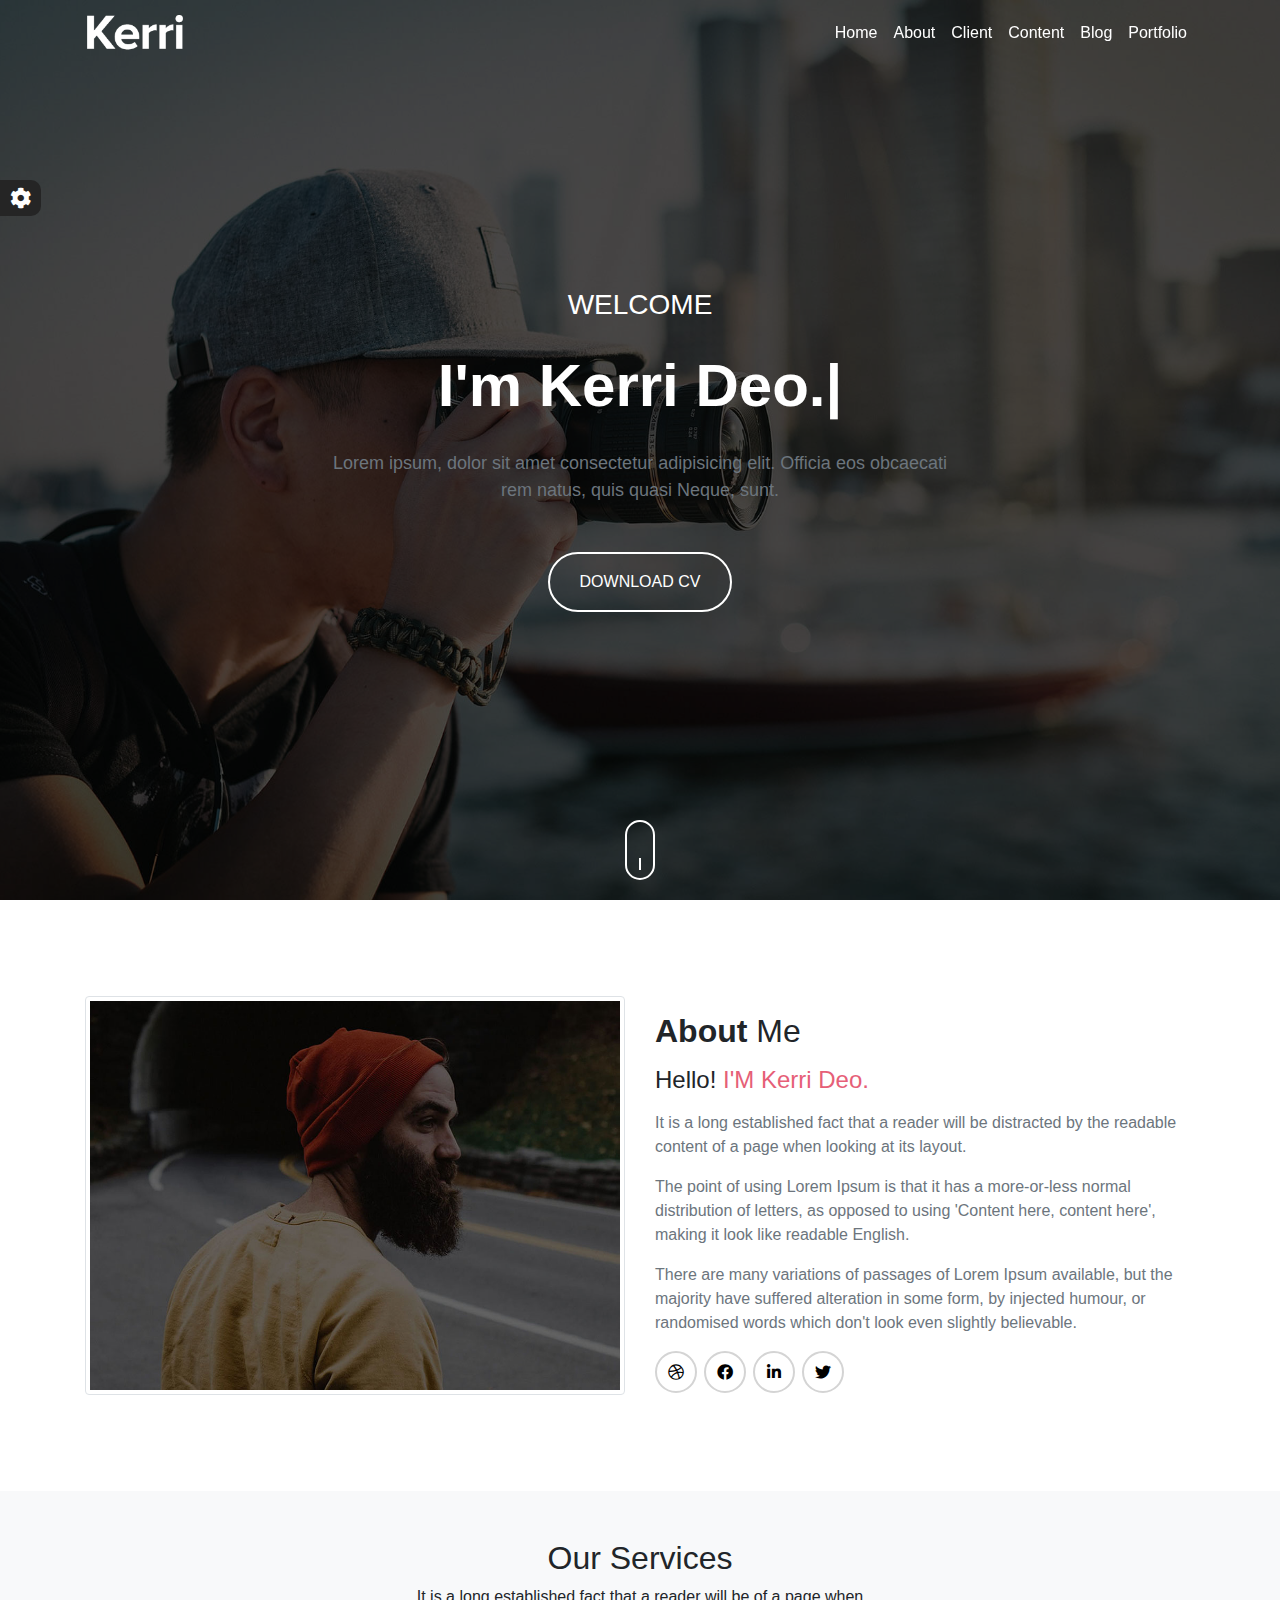
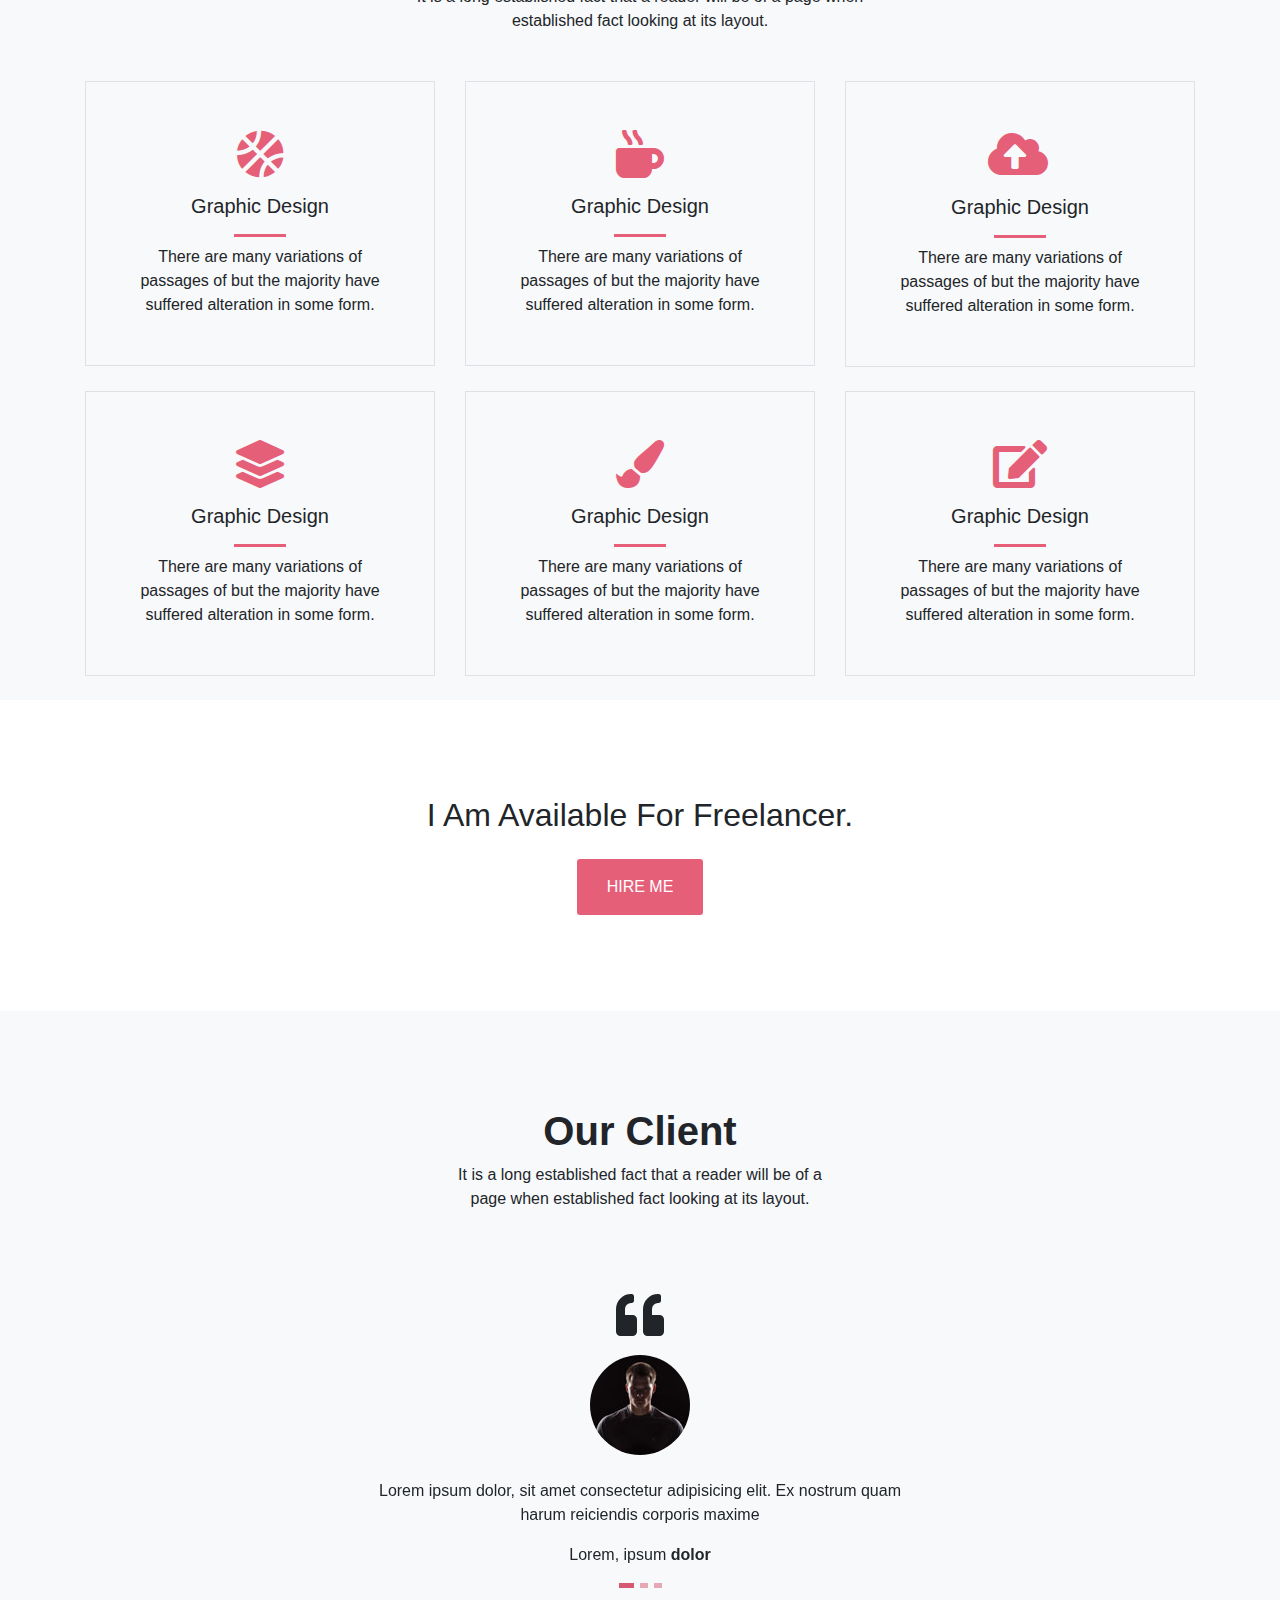
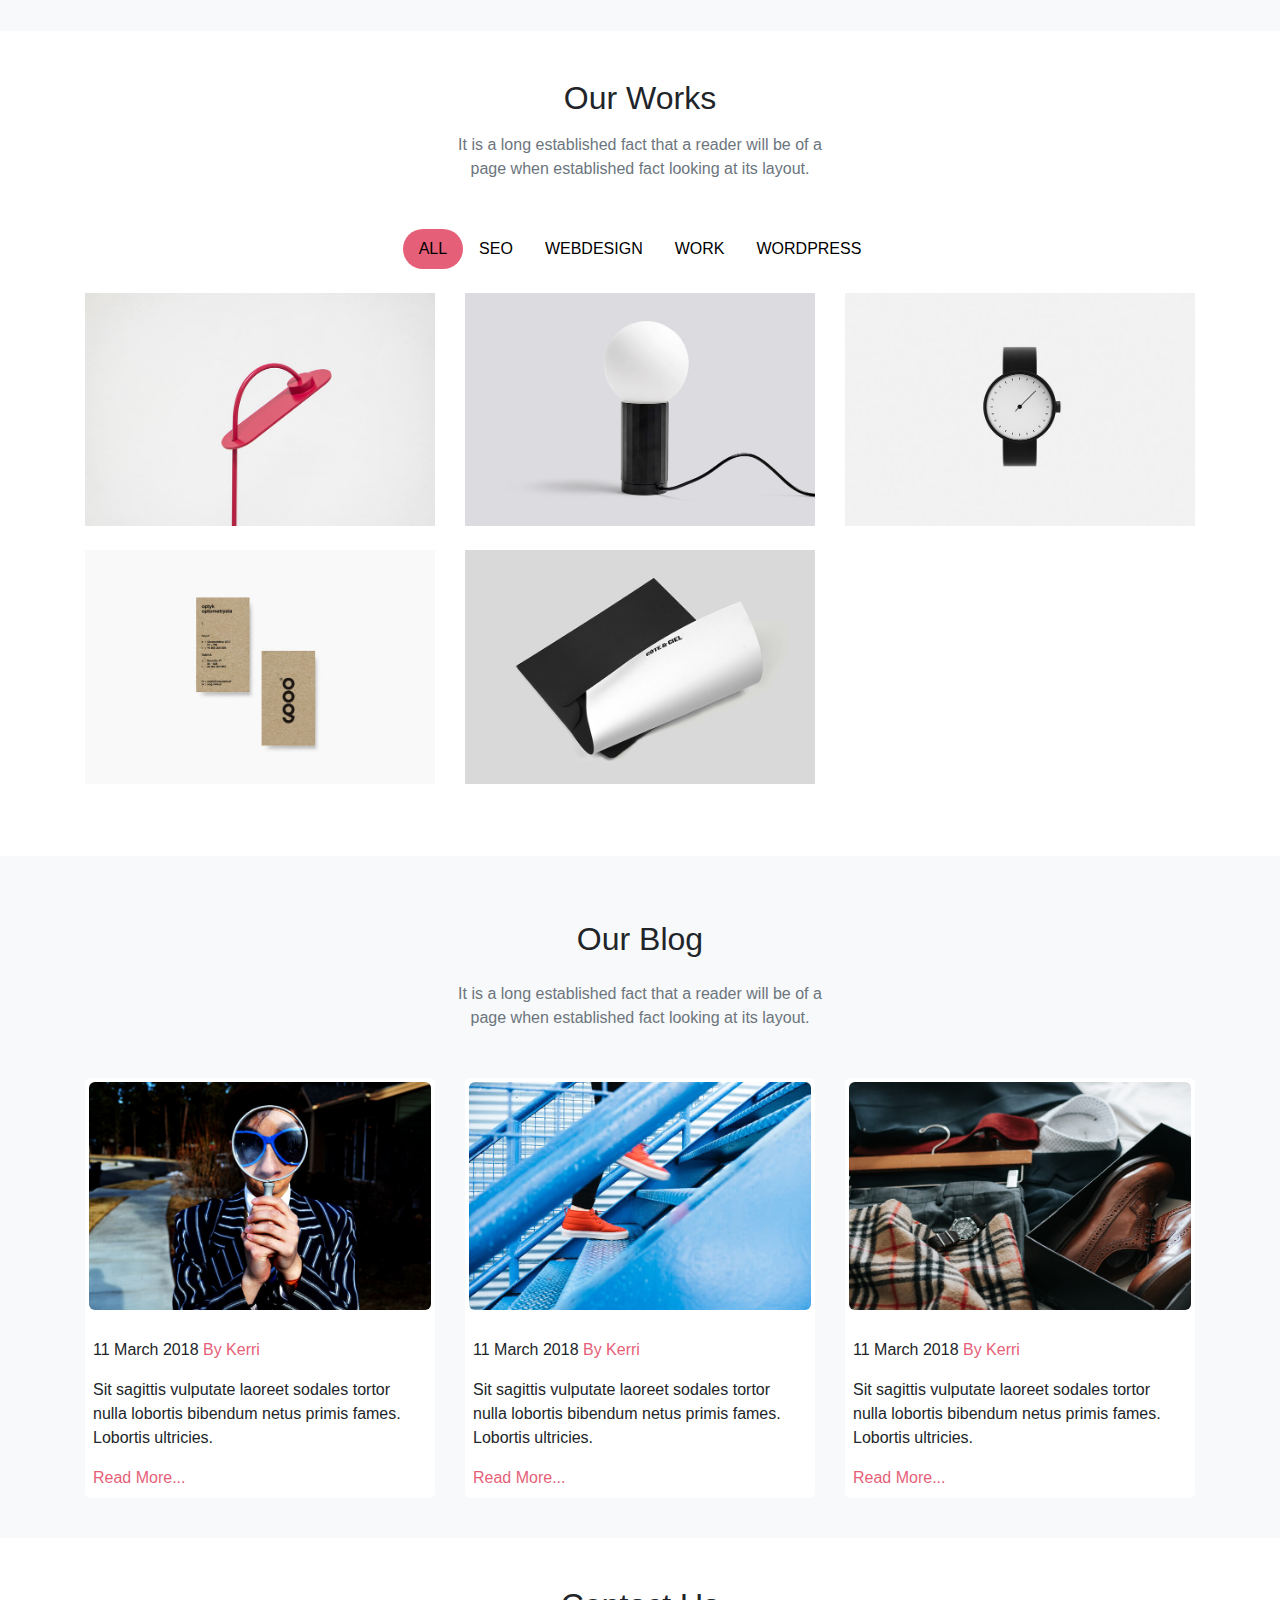
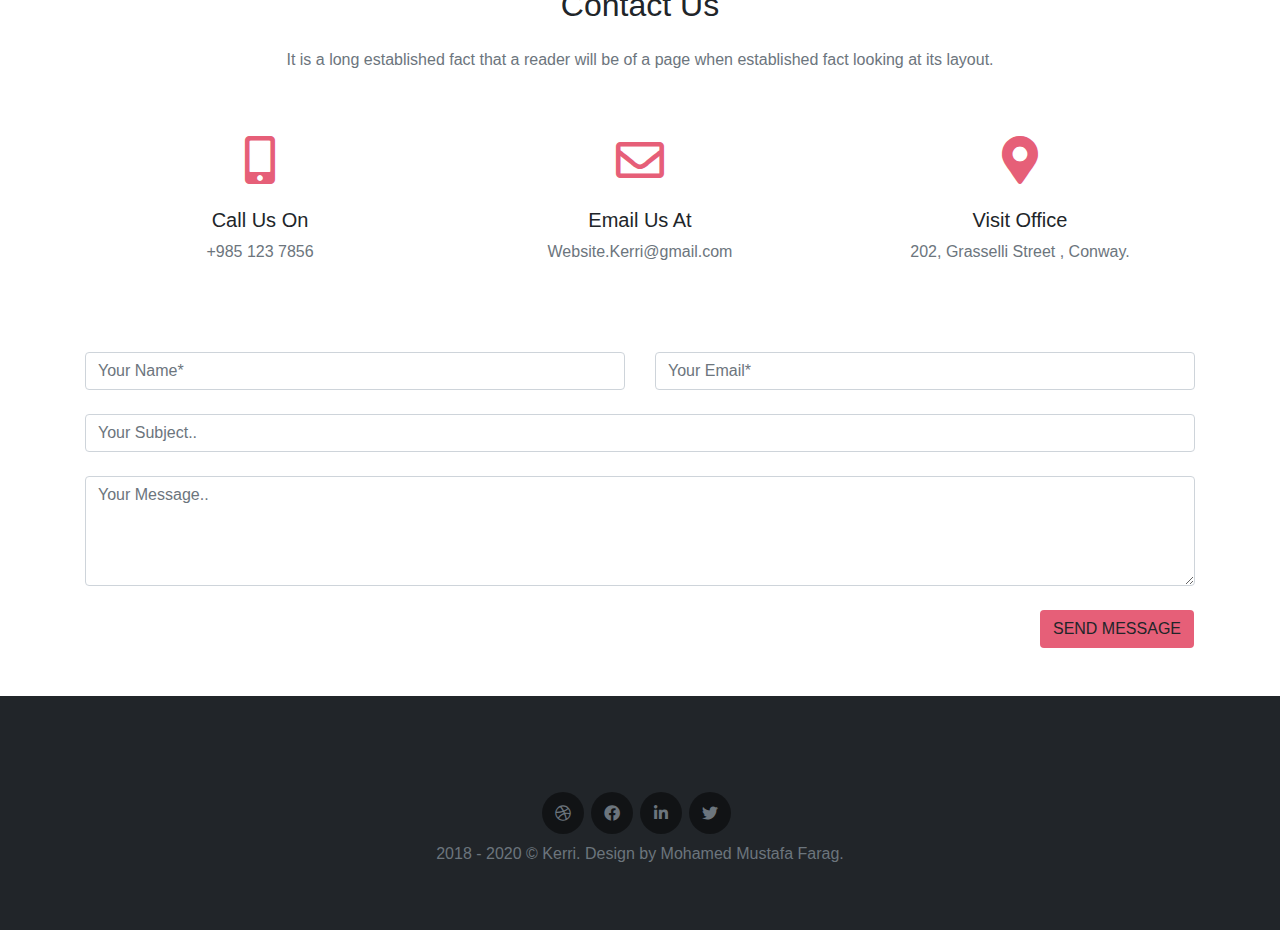
<file: Workshop-1/index.html>
<html>

<head>
    <link rel="stylesheet" href="./fontawesome-free-5.13.1-web/css/all.min.css">
    <link rel="stylesheet" href="./Bootstrap/css/bootstrap.min.css">
    <link rel="stylesheet" href="./workshop.css">
    <script src="./Bootstrap/js/jquery-3.5.1.min.js"></script>
    <script src="./Bootstrap/js/popper.min.js"></script>
    <script src="./Bootstrap/js/bootstrap.min.js"></script>
    <style>
        /* .test{
            width: 100%;
            height: 100%;
            border: solid tomato 2px;
            background-image: url(./images/about.jpg);
            background-position: center;
            background-size: cover;

        } */
    </style>
</head>

<body>

    <nav class="navbar navbar-expand-lg navbar-light bg-transparent fixed-top ">
        <div class="container fi xed-top">
            <!-- <a class="navbar-brand" href="#">Kerri</a> -->
            <div class="logo">
                <a href=""><img src="./images/logo.png" alt=""></a>
            </div>
            <button class="navbar-toggler" type="button" data-toggle="collapse" data-target="#navbarSupportedContent"
                aria-controls="navbarSupportedContent" aria-expanded="false" aria-label="Toggle navigation">
                <span class="navbar-toggler-icon"></span>
            </button>

            <div class="collapse navbar-collapse" id="navbarSupportedContent">
                <ul class="navbar-nav ml-auto">

                    <li class="nav-item">
                        <a class="nav-link my-link" href="#">Home</a>
                    </li>
                    <li class="nav-item">
                        <a class="nav-link my-link" href="#">About</a>
                    </li>
                    <li class="nav-item">
                        <a class="nav-link my-link" href="#">Client</a>
                    </li>
                    <li class="nav-item">
                        <a class="nav-link my-link" href="#">Content</a>
                    </li>
                    <li class="nav-item">
                        <a class="nav-link my-link" href="#">Blog</a>
                    </li>
                    <li class="nav-item">
                        <a class="nav-link my-link" href="#">Portfolio</a>
                    </li>

                </ul>

            </div>
        </div>
    </nav>

    <header id="home">
        <div class="overlay d-flex justify-content-center align-items-center position-relative">
            <div class="text">
                <h3>welcome</h3>
                <h1>i'm kerri deo.|</h1>
                <p class="text-muted">Lorem ipsum, dolor sit amet consectetur adipisicing elit. Officia eos obcaecati
                    rem natus, quis quasi
                    Neque, sunt.</p>

                <br>
                <br>
                <button class="my-button">DOWNLOAD CV</button>
            </div>


            <div class="settings-icon">
                <a href=""><i class="fas fa-cog fa-spin fa-lg"></i></a>
            </div>

            <div class="scroll-overlay">
                <a href="">
                    <div class="scroll">

                    </div>
                </a>
            </div>



        </div>

    </header>


    <section id="about-me" class="py-5 my-5">
        <div class="container">
            <div class="row">
                <div class="col-md-6">
                    <div class="about-me-image">
                        <img class="img-fluid m x-auto d-b lock img-thumbnail" src="./images/about.jpg" alt="">
                    </div>

                </div>
                <div class="col-md-6">
                    <h2 class="my-3"><span class="span-about">About</span> Me</h2>
                    <h3 class="my-3">Hello! <span class="span-im">I'M Kerri Deo.</span></h3>
                    <p class="text-muted">It is a long established fact that a reader will be distracted by the readable
                        content of a page
                        when looking at its layout.
                    </p>
                    <p class="text-muted">
                        The point of using Lorem Ipsum is that it has a more-or-less normal distribution of letters, as
                        opposed to using 'Content here, content here', making it look like readable English.
                    </p>

                    <p class="text-muted">

                        There are many variations of passages of Lorem Ipsum available, but the majority have suffered
                        alteration in some form, by injected humour, or randomised words which don't look even slightly
                        believable.</p>

                    <div class="about-me-icons d-flex ">
                        <a href="">
                            <div class="icon">
                                <i class="fab fa-dribbble fa-fw"></i>
                            </div>
                        </a>
                        <a href="">
                            <div class="icon">
                                <i class="fab fa-facebook fa-fw"></i>
                            </div>
                        </a>
                        <a href="">
                            <div class="icon">
                                <i class="fab fa-linkedin-in fa-fw"></i>
                            </div>
                        </a>
                        <a href="">
                            <div class="icon">
                                <i class="fab fa-twitter fa-fw"></i>
                            </div>
                        </a>
                    </div>
                </div>
            </div>
    </section>

    <section id="our-services" class="text-center">
        <div class="our-services py-5">
            <h2>our services</h2>
            <p class="m-auto">It is a long established fact that a reader will be of a page when established fact
                looking at
                its layout.
            </p>
        </div>
        <div class="container">
            <div class="row">
                <div class="col-md-4">
                    <div class="our-services-item mb-4 py-5 border bg-war ning position-relative">
                        <div class="our-services-icon">
                            <!-- <i class="fab fa-dribbble fa-fw fa-3x"></i> -->
                            <i class="fas fa-basketball-ball fa-fw fa-3x"></i>

                        </div>
                        <h5 class="my-3">Graphic Design</h5>
                        <div class="my-line"></div>
                        <p class="m-auto">There are many variations of passages of but the majority have suffered
                            alteration in some
                            form.</p>
                    </div>
                </div>
                <div class="col-md-4">
                    <div class="our-services-item mb-4 py-5 border bg-war ning position-relative">
                        <div class="our-services-icon">
                            <i class="fas fa-mug-hot fa-fw fa-3x"></i> </div>
                        <h5 class="my-3">Graphic Design</h5>
                        <div class="my-line"></div>
                        <p class="m-auto">There are many variations of passages of but the majority have suffered
                            alteration in some
                            form.</p>
                    </div>
                </div>
                <div class="col-md-4">
                    <div class="our-services-item mb-4 py-5 border bg-war ning position-relative">
                        <div class="our-services-icon">
                            <i class="fas fa-cloud-upload-alt fa-3x"></i> <i class="far fa-cloud-upload"></i>
                        </div>
                        <h5 class="my-3">Graphic Design</h5>
                        <div class="my-line"></div>
                        <p class="m-auto">There are many variations of passages of but the majority have suffered
                            alteration in some
                            form.</p>
                    </div>
                </div>
                <div class="col-md-4">
                    <div class="our-services-item mb-4 py-5 border bg-war ning position-relative">
                        <div class="our-services-icon">
                            <i class="fas fa-layer-group fa-3x"></i> </div>
                        <h5 class="my-3">Graphic Design</h5>
                        <div class="my-line"></div>
                        <p class="m-auto">There are many variations of passages of but the majority have suffered
                            alteration in some
                            form.</p>
                    </div>
                </div>
                <div class="col-md-4">
                    <div class="our-services-item mb-4 py-5 border bg-war ning position-relative">
                        <div class="our-services-icon">
                            <i class="fas fa-paint-brush fa-3x"></i> </div>
                        <h5 class="my-3">Graphic Design</h5>
                        <div class="my-line"></div>
                        <p class="m-auto">There are many variations of passages of but the majority have suffered
                            alteration in some
                            form.</p>
                    </div>
                </div>
                <div class="col-md-4">
                    <div class="our-services-item mb-4 py-5 border bg-war ning position-relative">
                        <div class="our-services-icon">
                            <i class="fas fa-edit fa-3x"></i> </div>
                        <h5 class="my-3">Graphic Design</h5>
                        <div class="my-line"></div>
                        <p class="m-auto">There are many variations of passages of but the majority have suffered
                            alteration in some
                            form.</p>
                    </div>
                </div>
            </div>
        </div>

    </section>

    <section id="available" class="bg-wa rning text-center">
        <div class="available py-5">
            <h2 class="pt-5 d-block">I Am Available For Freelancer.</h2>
            <a href="" class="my-button mb-5 mt-3  d-inline-block">HIRE ME</a>
        </div>
    </section>

    <section id="our-client" class="pb-5">
        <div class="available py-5 text-center">
            <h2 class="pt-5 d-block">Our Client</h2>
            <p class=" d-inline-block">It is a long established fact that a reader will be of a page when established
                fact looking at its
                layout.</p>
        </div>
        <div class="container">
            <div class="col-md-8 m-auto">
                <div id="carouselExampleIndicators" class="carousel slide" data-ride="carousel">
                    <ol class="carousel-indicators my-indicators">
                        <li data-target="#carouselExampleIndicators" data-slide-to="0" class="active indicator-1"></li>
                        <li data-target="#carouselExampleIndicators" data-slide-to="1" class="indicator-2"></li>
                        <li data-target="#carouselExampleIndicators" data-slide-to="2" class="indicator-3"></li>
                    </ol>
                    <div class="carousel-inner">
                        <div class="carousel-item active text-center">
                            <div class="our-client-icon py-3">
                                <i class="fas fa-quote-left fa-3x"></i>
                            </div>
                            <div class="our-client-image pb-4 ">
                                <img class=" img-fluid" src="./images/testi-1.jpg" alt="">
                            </div>
                            <p class="d-inline-block w-75">Lorem ipsum dolor, sit amet consectetur adipisicing elit. Ex
                                nostrum quam harum
                                reiciendis corporis
                                maxime</p>
                            <br>
                            <p class="d-inline-block">Lorem, ipsum <span class="span-client">dolor</span></p>
                        </div>
                        <div class="carousel-item text-center">
                            <div class="our-client-icon py-3">
                                <i class="fas fa-quote-left fa-3x"></i>
                            </div>
                            <div class="our-client-image pb-4 ">
                                <img class=" img-fluid" src="./images/testi-2.jpg" alt="">
                            </div>
                            <p class="d-inline-block w-75">Lorem ipsum dolor, sit amet consectetur adipisicing elit. Ex
                                nostrum quam harum
                                reiciendis corporis
                                maxime</p>
                            <br>
                            <p class="d-inline-block">Lorem, ipsum <span class="span-client"> dolor</span></p>
                        </div>
                        <div class="carousel-item text-center">
                            <div class="our-client-icon py-3">
                                <i class="fas fa-quote-left fa-3x"></i>
                            </div>
                            <div class="our-client-image pb-4 ">
                                <img class=" img-fluid" src="./images/testi-3.jpg" alt="">
                            </div>
                            <p class="d-inline-block w-75">Lorem ipsum dolor, sit amet consectetur adipisicing elit. Ex
                                nostrum quam harum
                                reiciendis corporis
                                maxime</p>
                            <br>
                            <p class="d-inline-block">Lorem, ipsum <span class="span-client"> dolor</span></p>
                        </div>
                    </div>
                </div>
            </div>
        </div>
    </section>

    <section id="our-works" class="text-center my-5">
        <h2 class="my-3">Our Works</h2>
        <p class="w-30 d-inline-block text-muted mb-5">It is a long established fact that a reader will be of a page
            when established fact looking at its layout.</p>
        <div class="navigation">
            <div class="container">
                <div class="col-md-6 m-auto d-flex justify-content-center align-items-center">
                    <ul class="nav nav-pills mb-4" id="pills-tab" role="tablist">
                        <li class="nav-item">
                            <a class="nav-link active" id="pills-all-tab" data-toggle="pill" href="#pills-all"
                                role="tab" aria-controls="pills-all" aria-selected="true">ALL</a>
                        </li>
                        <li class="nav-item">
                            <a class="nav-link" id="pills-seo-tab" data-toggle="pill" href="#pills-seo" role="tab"
                                aria-controls="pills-seo" aria-selected="false">SEO</a>
                        </li>
                        <li class="nav-item">
                            <a class="nav-link" id="pills-webdesign-tab" data-toggle="pill" href="#pills-webdesign"
                                role="tab" aria-controls="pills-webdesign" aria-selected="false">WEBDESIGN</a>
                        </li>

                        <li class="nav-item">
                            <a class="nav-link" id="pills-work-tab" data-toggle="pill" href="#pills-work" role="tab"
                                aria-controls="pills-work" aria-selected="false">WORK</a>
                        </li>

                        <li class="nav-item">
                            <a class="nav-link" id="pills-wordpress-tab" data-toggle="pill" href="#pills-wordpress"
                                role="tab" aria-controls="pills-wordpress" aria-selected="false">WORDPRESS</a>
                        </li>
                    </ul>
                </div>
            </div>
            <div class="tab-content" id="pills-tabContent">
                <div class="tab-pane fade show active" id="pills-all" role="tabpanel" aria-labelledby="pills-all-tab">
                    <div class="container">
                        <div class="row">
                            <div class="col-md-4 mb-4">
                                <img class="img-fluid" src="./images/1.jpg" alt="">
                            </div>
                            <div class="col-md-4 mb-4">
                                <img class="img-fluid" src="./images/2.jpg" alt="">
                            </div>
                            <div class="col-md-4 mb-4">
                                <img class="img-fluid" src="./images/4.jpg" alt="">
                            </div>
                            <div class="col-md-4 mb-4">
                                <img class="img-fluid" src="./images/5.jpg" alt="">
                            </div>
                            <div class="col-md-4 mb-4">
                                <img class="img-fluid" src="./images/6.jpg" alt="">
                            </div>
                        </div>
                    </div>
                </div>
                <div class="tab-pane fade" id="pills-seo" role="tabpanel" aria-labelledby="pills-seo-tab">
                    <div class="container">
                        <div class="row">
                            <div class="col-md-4 mb-4">
                                <img class="img-fluid" src="./images/1.jpg" alt="">
                            </div>
                            <div class="col-md-4 mb-4">
                                <img class="img-fluid" src="./images/5.jpg" alt="">
                            </div>
                            <div class="col-md-4 mb-4">
                                <img class="img-fluid" src="./images/3.jpg" alt="">
                            </div>

                        </div>
                    </div>
                </div>
                <div class="tab-pane fade" id="pills-webdesign" role="tabpanel" aria-labelledby="pills-webdesign-tab">
                    <div class="container">
                        <div class="row">
                            <div class="col-md-4 mb-4">
                                <img class="img-fluid" src="./images/1.jpg" alt="">
                            </div>
                            <div class="col-md-4 mb-4">
                                <img class="img-fluid" src="./images/2.jpg" alt="">
                            </div>
                            <div class="col-md-4 mb-4">
                                <img class="img-fluid" src="./images/3.jpg" alt="">
                            </div>
                            <div class="col-md-4 mb-4">
                                <img class="img-fluid" src="./images/4.jpg" alt="">
                            </div>
                            <div class="col-md-4 mb-4">
                                <img class="img-fluid" src="./images/5.jpg" alt="">
                            </div>
                        </div>
                    </div>
                </div>
                <div class="tab-pane fade" id="pills-work" role="tabpanel" aria-labelledby="pills-work-tab">
                    <div class="container">
                        <div class="row">
                            <div class="col-md-4 mb-4">
                                <img class="img-fluid" src="./images/5.jpg" alt="">
                            </div>
                            <div class="col-md-4 mb-4">
                                <img class="img-fluid" src="./images/6.jpg" alt="">
                            </div>
                        </div>
                    </div>
                </div>
                <div class="tab-pane fade" id="pills-wordpress" role="tabpanel" aria-labelledby="pills-wordpress-tab">
                    <div class="container">
                        <div class="row">
                            <div class="col-md-4 mb-4">
                                <img class="img-fluid" src="./images/2.jpg" alt="">
                            </div>
                            <div class="col-md-4 mb-4">
                                <img class="img-fluid" src="./images/3.jpg" alt="">
                            </div>
                            <div class="col-md-4 mb-4">
                                <img class="img-fluid" src="./images/4.jpg" alt="">
                            </div>

                        </div>
                    </div>
                </div>
            </div>
        </div>
    </section>

    <section id="our-blog" class="text-center py-3">
        <h2 class="pt-5 pb-3">Our Blog</h2>
        <p class="w-30 d-inline-block text-muted mb-5">It is a long established fact that a reader will be of a page
            when established fact looking at its layout.</p>
        <div class="container text-left">
            <div class="row">
                <div class="col-md-4 mb-4">
                    <div class="blog-item bg-white">
                        <img class="img-fluid p-1" src="./images/blog-1.jpg" alt="">
                        <div class="blog-content p-2">
                            <p class="pt-3">11 March 2018 <a class="kerri" href="">By Kerri</a></p>
                            <p>Sit sagittis vulputate laoreet sodales tortor nulla lobortis bibendum netus primis fames.
                                Lobortis ultricies.</p>
                            <a href="">Read More...</a>
                        </div>
                    </div>
                </div>
                <div class="col-md-4 mb-4">
                    <div class="blog-item bg-white">
                        <img class="img-fluid p-1" src="./images/blog-2.jpg" alt="">
                        <div class="blog-content p-2">
                            <p class="pt-3">11 March 2018 <a class="kerri" href="">By Kerri</a></p>
                            <p>Sit sagittis vulputate laoreet sodales tortor nulla lobortis bibendum netus primis fames.
                                Lobortis ultricies.</p>
                            <a href="">Read More...</a>
                        </div>
                    </div>
                </div>
                <div class="col-md-4 mb-4">
                    <div class="blog-item bg-white">
                        <img class="img-fluid p-1" src="./images/blog-3.jpg" alt="">
                        <div class="blog-content p-2">
                            <p class="pt-3">11 March 2018 <a class="kerri" href="">By Kerri</a></p>
                            <p>Sit sagittis vulputate laoreet sodales tortor nulla lobortis bibendum netus primis fames.
                                Lobortis ultricies.</p>
                            <a href="">Read More...</a>
                        </div>
                    </div>
                </div>
            </div>
        </div>


    </section>

    <section id="contact-us" class="text-center my-5">
        <h2><span>Contact</span> Us</h2>
        <p class="text-muted pt-3">It is a long established fact that a reader will be of a page when established fact
            looking at its layout.</p>
        <div class="container mt-5 pt-3">
            <div class="row">
                <div class="col-md-4">
                    <div class="contact-us-item">
                        <div class="contact-us-icon mb-4">
                            <i class="fas fa-mobile-alt fa-3x"></i>
                        </div>
                        <h5>Call Us On</h5>
                        <p class="text-muted">+985 123 7856</p>
                    </div>
                </div>
                <div class="col-md-4">
                    <div class="contact-us-item">
                        <div class="contact-us-icon mb-4">
                            <i class="far fa-envelope fa-3x"></i>
                        </div>
                        <h5>Email Us At</h5>
                        <p class="text-muted">Website.Kerri@gmail.com</p>
                    </div>
                </div>
                <div class="col-md-4">
                    <div class="contact-us-item">
                        <div class="contact-us-icon mb-4">
                            <i class="fas fa-map-marker-alt fa-3x"></i>
                        </div>
                        <h5>Visit Office</h5>
                        <p class="text-muted">202, Grasselli Street , Conway.</p>
                    </div>
                </div>
            </div>
        </div>

        <div class="container mt-5">
            <div class="row">
                <div class="col-md-6">
                    <input placeholder="Your Name*" class="form-control mt-4" type="text">
                </div>
                <div class="col-md-6">
                    <input placeholder="Your Email*" class="form-control mt-4" type="text">
                </div>
                <div class="col-md-12">
                    <input placeholder="Your Subject.." class="form-control mt-4" type="text">
                </div>
                <div class="col-md-12">
                    <textarea placeholder="Your Message.." cols="30" rows="4" class="form-control mt-4"></textarea>
                </div>
                <button class="btn btn-color mt-4 ml-auto mr-3">SEND MESSAGE</button>

            </div>
        </div>
    </section>

    <footer id="my-footer" class="py-5 text-center">
        <div class="footer-icons d-flex justify-content-center mt-5">
            <a class="" href="">
                <div class="icon">
                    <i class="fab fa-dribbble fa-fw"></i>
                </div>
            </a>
            <a class="" href="">
                <div class="icon">
                    <i class="fab fa-facebook fa-fw"></i>
                </div>
            </a>
            <a class="" href="">
                <div class="icon">
                    <i class="fab fa-linkedin-in fa-fw"></i>
                </div>
            </a>
            <a class="" href="">
                <div class="icon">
                    <i class="fab fa-twitter fa-fw"></i>
                </div>
            </a>
        </div>
        <p class="text-muted d-inline-block pt-2">2018 - 2020 © Kerri. Design by Mohamed Mustafa Farag.</p>
    </footer>
</body>

</html>
</file>
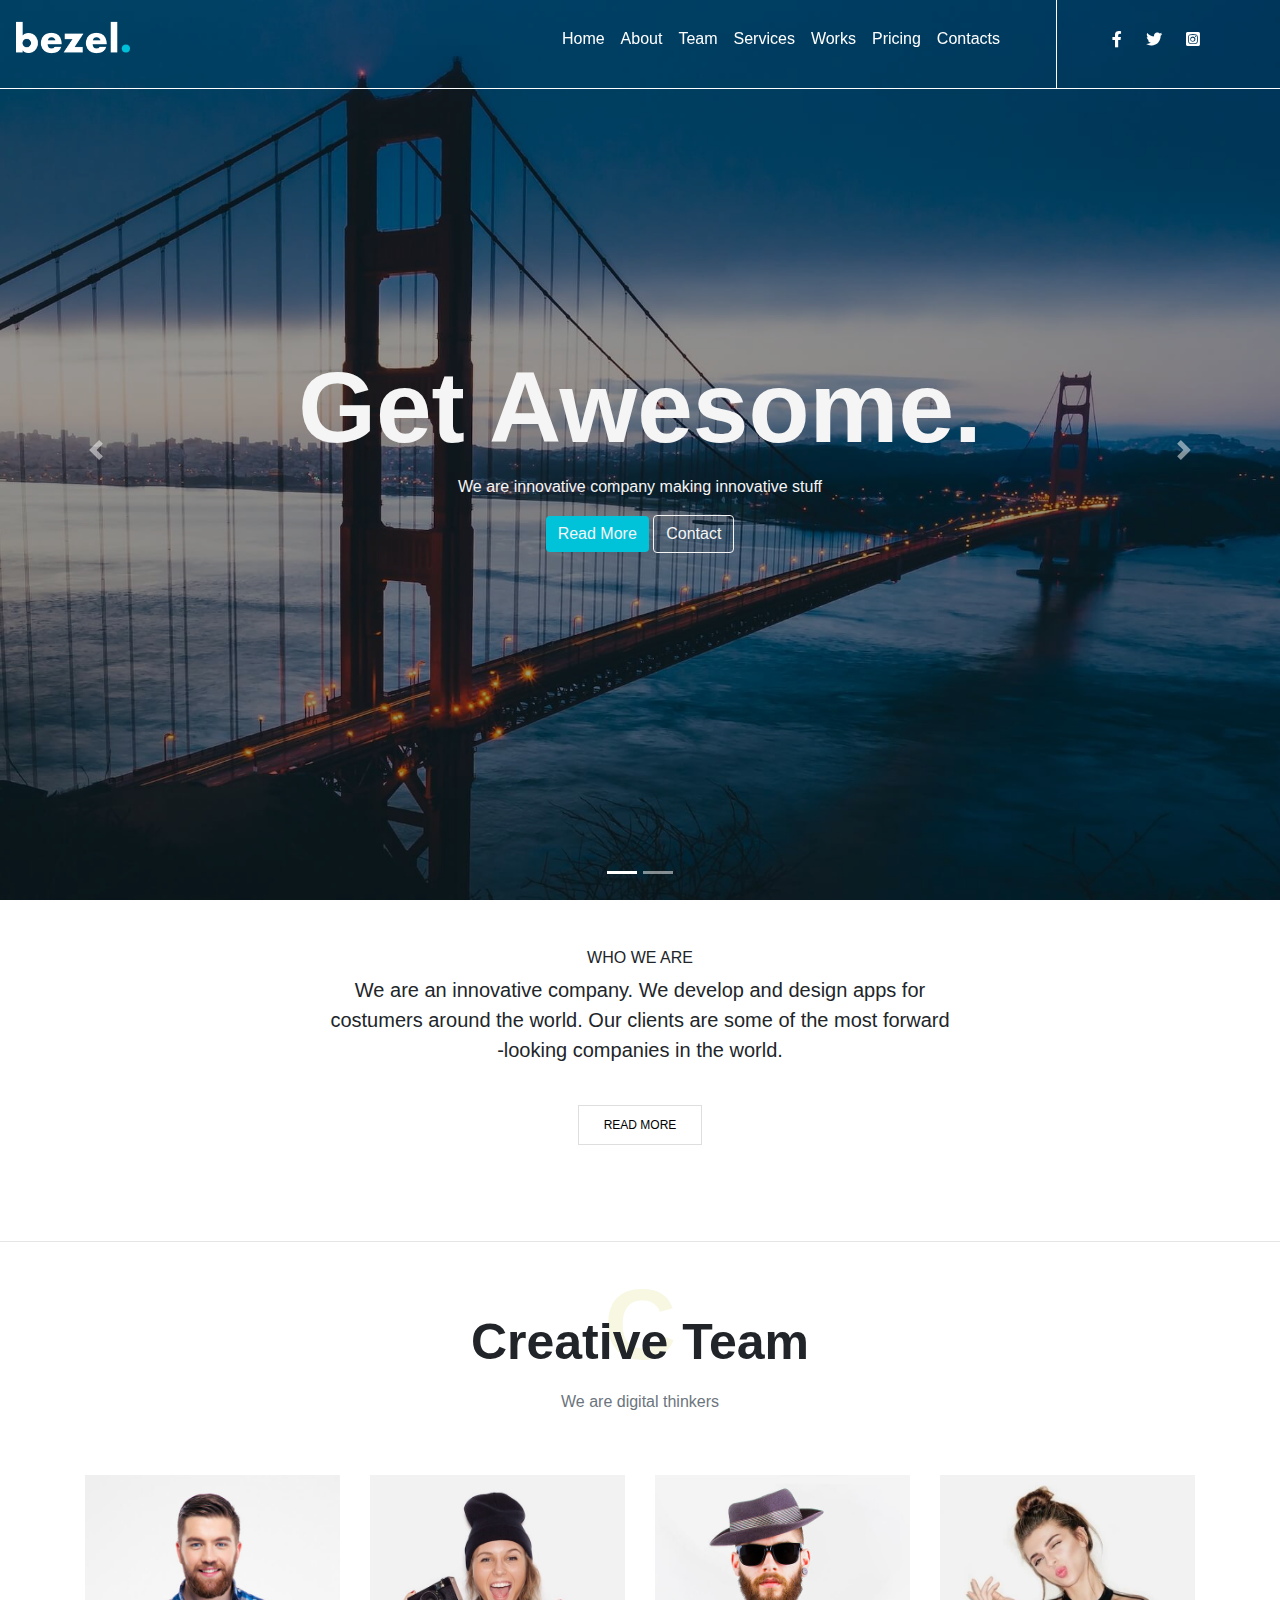
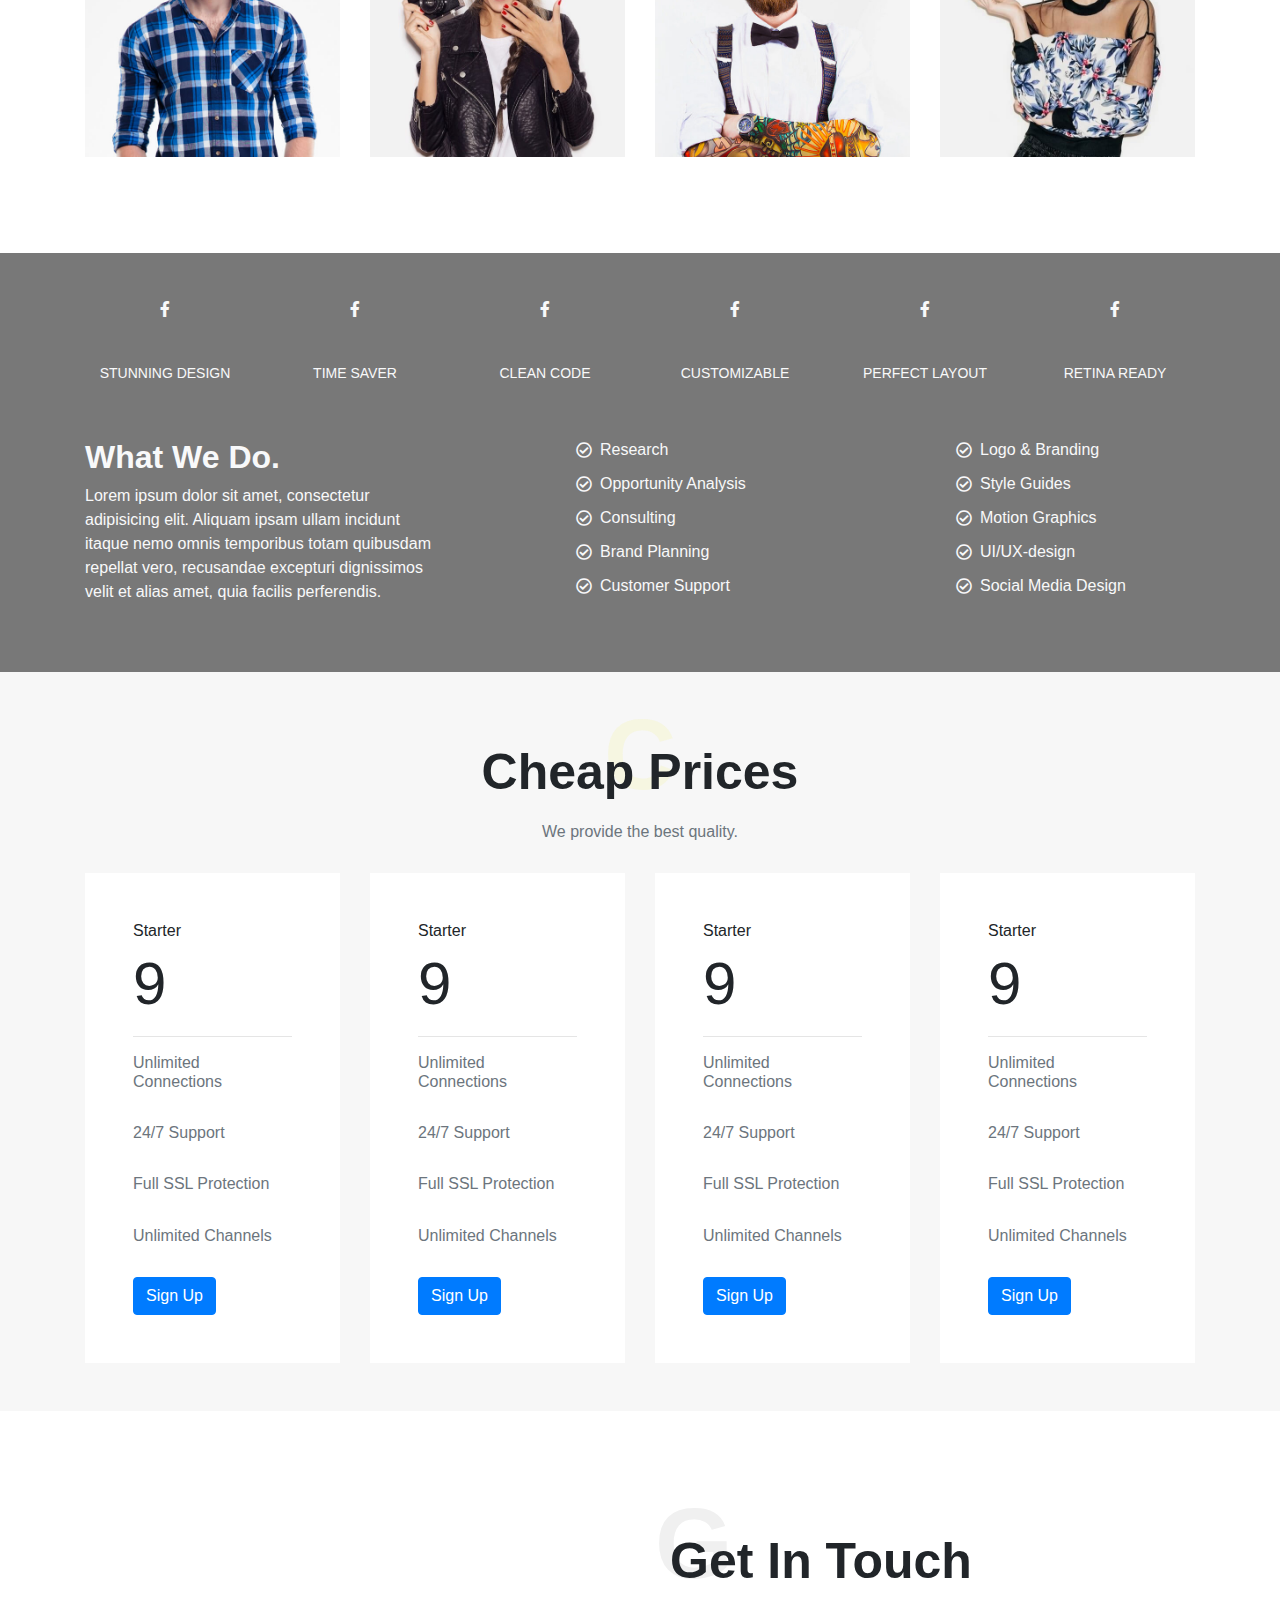
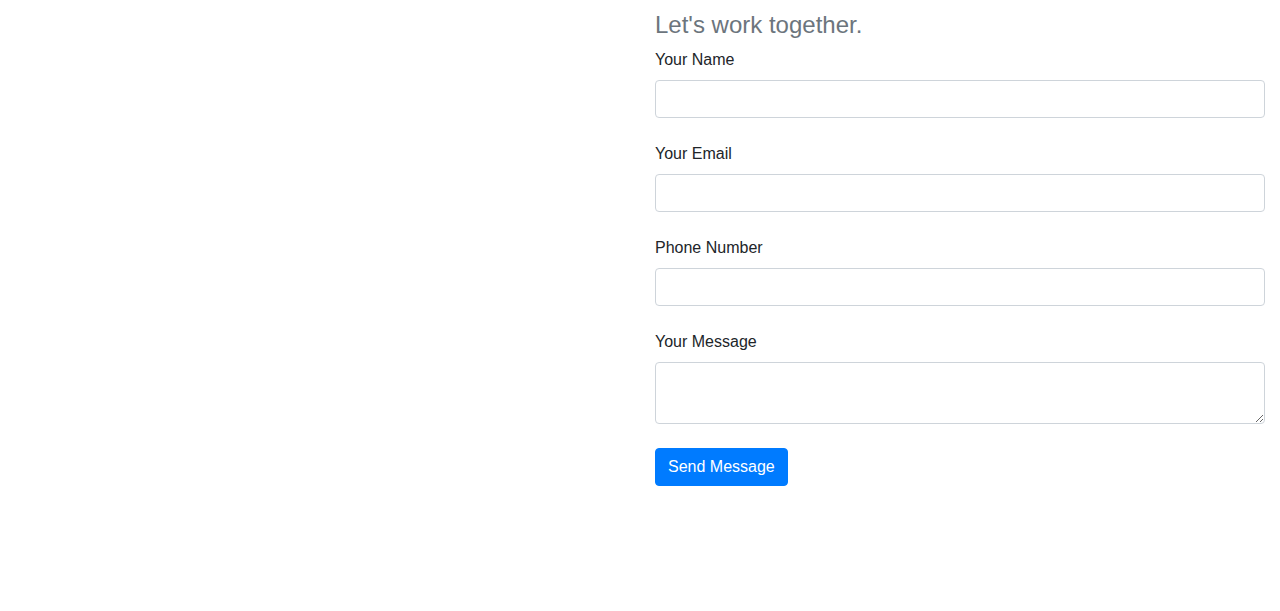
<file: Workshop-2/index.html>
<!-- exam made by: Mohamed Mustafa Farag -->
<!-- HTML - CSS - BOOTSTRAP-->
<html>

<head>
  <link rel="stylesheet" href="./Bootstrap/css/bootstrap.min.css">
  <link rel="stylesheet" href="./exam.css">


  <script src="./Bootstrap/js/jquery-3.5.1.min.js"></script>
  <script src="./Bootstrap/js/popper.min.js"></script>
  <script src="./Bootstrap/js/bootstrap.min.js"></script>


  <link rel="stylesheet" href="./fontawesome-free-5.13.1-web/css/all.min.css">
</head>

<body>
  <nav class="navbar navbar-expand-lg text-white bg-w arning fixed-top navigation-bar">
    <!-- the logo of the navigation bar -->
    <div class="logo">
      <a class="navbar-brand" href="#">
        <img class="img-fluid" src="./images/logo-light.png" alt="">
      </a>
    </div>
    <button class="navbar-toggler" type="button" data-toggle="collapse" data-target="#navbarSupportedContent"
      aria-controls="navbarSupportedContent" aria-expanded="false" aria-label="Toggle navigation">
      <span class="navbar-toggler-icon"></span>
    </button>
    <div class="collapse navbar-collapse" id="navbarSupportedContent">
      <ul class="navbar-nav ml-auto mr-5">

        <li class="nav-item">
          <a class="nav-link" href="#">Home</a>
        </li>
        <li class="nav-item">
          <a class="nav-link" href="#">About</a>
        </li>
        <li class="nav-item">
          <a class="nav-link" href="#">Team</a>
        </li>
        <li class="nav-item">
          <a class="nav-link" href="#">Services</a>
        </li>
        <li class="nav-item">
          <a class="nav-link" href="#">Works</a>
        </li>
        <li class="nav-item">
          <a class="nav-link" href="#">Pricing</a>
        </li>
        <li class="nav-item pr-5">
          <a class="nav-link" href="#">Contacts</a>
        </li>
        <li class="nav-item last-item">
          <a class="nav-link" href="#"><i class=" mr-2 mt-1 ml-5 fab fa-facebook-f"></i></a>
        </li>
        <li class="nav-item">
          <a class="nav-link" href="#"><i class=" mr-2 mt-1 fab fa-twitter"></i></a>
        </li>
        <li class="nav-item ">
          <a class="nav-link" href="#"><i class=" mr-2 mt-1 fab fa-instagram-square"></i></a>
        </li>
      </ul>
    </div>
  </nav>
  </div>
  </div>
    <!-----------------------------------------------------------header of the page ---------------------------------------------------------->
  <header>
    <!-- header slider -->
    <div id="carouselExampleIndicators" class="carousel slide bo rder w-100 v h-100" data-ride="carousel ">
      <ol class="carousel-indicators">
        <li data-target="#carouselExampleIndicators" data-slide-to="0" class="active"></li>
        <li data-target="#carouselExampleIndicators" data-slide-to="1"></li>
      </ol>
      <div class="carousel-inner ">
        <div class="carousel-item active w-100 vh-100 first-slide">
          <!-- 1st slide -->
          <div class="layer w-100 h-100 d-flex justify-content-center align-items-center">
            <div class="content bg-warn ing text-center">
              <h1>Get Awesome.</h1>
              <p>We are innovative company making innovative stuff</p>
              <button class="btn btn-1">Read More</button>
              <button class="btn btn-2">Contact</button>
            </div>

          </div>

        </div>
        <div class="carousel-item w-100 vh-100 second-slide">
          <!-- second slide -->
          <div class="layer w-100 h-100 d-flex justify-content-center align-items-center">
            <div class="content bg-wa rning text-center">
              <h1>Create With Bezel.</h1>
              <p>We help ambitious companies create new value.</p>
              <button class="btn btn-1">Hire Us</button>
              <button class="btn btn-2">Services</button>
            </div>

          </div>
        </div>
      </div>
      <a class="carousel-control-prev" href="#carouselExampleIndicators" role="button" data-slide="prev">
        <span class="carousel-control-prev-icon" aria-hidden="true"></span>
        <span class="sr-only">Previous</span>
      </a>
      <a class="carousel-control-next" href="#carouselExampleIndicators" role="button" data-slide="next">
        <span class="carousel-control-next-icon" aria-hidden="true"></span>
        <span class="sr-only">Next</span>
      </a>
    </div>
  </header>



  <!-----------------------------------------------------------who we are section---------------------------------------------------------->
  <section id="who-we-are" class=" pt-5 text-center">
    <h6>WHO WE ARE</h6>
    <p class="lead">We are an innovative company. We develop and design apps for<br>
      costumers around the world. Our clients are some of the most forward<br>-looking companies in the world.</p>
    <button class="mt-4 mb-5">READ MORE</button>
    <hr class="mt-5 mb-5">
  </section>
  <!-----------------------------------------------------------creative team section ---------------------------------------------------------->
  <section id="creative-team" class="bg- info text-center pb-5 mb-5">
    <div class="creative-team-logo  p t-5 m t-5 d-flex justify-content-center">
      <h2>C</h2>
      <h3>Creative Team</h3>
    </div>
    <h6 class=" text-muted m t-4">We are digital thinkers</h6>
    <div class="container mt-5 pt-3">
      <div class="row">
        <div class="col-md-3">
          <div class="creative-team-item">
            <img class="img-fluid" src="./images/team-1.jpg" alt="">
            <div class="creative-team-item-layer-1">
              <!-- position -->
              <div class="creative-team-item-layer-2">
                <!-- position -->
                <div class="creative-team-item-layer-2-icons">
                  <i class="fab fa-facebook-f"></i>
                  <i class="fab fa-twitter"></i>
                  <i class="fab fa-linkedin-in"></i>
                </div>
                <div class="creative-team-item-layer-2-content">
                  <h4>LUKE CAGE</h4>
                  <span>Founder & CEO</span>
                </div>

              </div>
            </div>

          </div>
        </div>
        <div class="col-md-3">
          <div class="creative-team-item">
            <img class="img-fluid" src="./images/team-2.jpg" alt="">
            <div class="creative-team-item-layer-1">
              <!-- position -->
              <div class="creative-team-item-layer-2">
                <!-- position -->
                <div class="creative-team-item-layer-2-icons">
                  <i class="fab fa-facebook-f"></i>
                  <i class="fab fa-twitter"></i>
                  <i class="fab fa-linkedin-in"></i>
                </div>
                <div class="creative-team-item-layer-2-content">
                  <h4>JESSICA JONES</h4>
                  <span>Product Designer</span>
                </div>

              </div>
            </div>

          </div>
        </div>
        <div class="col-md-3">
          <div class="creative-team-item">
            <img class="img-fluid" src="./images/team-3.jpg" alt="">
            <div class="creative-team-item-layer-1">
              <!-- position -->
              <div class="creative-team-item-layer-2">
                <!-- position -->
                <div class="creative-team-item-layer-2-icons">
                  <i class="fab fa-facebook-f"></i>
                  <i class="fab fa-twitter"></i>
                  <i class="fab fa-linkedin-in"></i>
                </div>
                <div class="creative-team-item-layer-2-content">
                  <h4>MATT MURDOCK</h4>
                  <span>Lead Developer</span>
                </div>

              </div>
            </div>

          </div>
        </div>
        <div class="col-md-3">
          <div class="creative-team-item">
            <img class="img-fluid" src="./images/team-4.jpg" alt="">
            <div class="creative-team-item-layer-1">
              <!-- position -->
              <div class="creative-team-item-layer-2">
                <!-- position -->
                <div class="creative-team-item-layer-2-icons">
                  <i class="fab fa-facebook-f"></i>
                  <i class="fab fa-twitter"></i>
                  <i class="fab fa-linkedin-in"></i>
                </div>
                <div class="creative-team-item-layer-2-content">
                  <h4>CLAIRE TEMPLE</h4>
                  <span>Sales Manager</span>
                </div>

              </div>
            </div>

          </div>
        </div>
      </div>
    </div>
  </section>
  <!-----------------------------------------------------------what we do section---------------------------------------------------------->
  <section id="what-we-do" class="b g-dark text-light t ext-center what-we-do-color">
    <div class="container pt-5">
      <div class="row">
        <div class="col-lg-2 col-md-4 col-sm-12">
          <div class="who-we-do-item text-center">
            <i class="fab fa-facebook-f"></i>
            <h4 class="pt-5"> STUNNING DESIGN</h4>
          </div>
        </div>
        <div class="col-lg-2 col-md-4 col-sm-12">
          <div class="who-we-do-item text-center">
            <i class="fab fa-facebook-f"></i>
            <h4 class="pt-5"> TIME SAVER</h4>
          </div>
        </div>
        <div class="col-lg-2 col-md-4 col-sm-12">
          <div class="who-we-do-item text-center">
            <i class="fab fa-facebook-f"></i>
            <h4 class="pt-5"> CLEAN CODE</h4>
          </div>
        </div>
        <div class="col-lg-2 col-md-4 col-sm-12">
          <div class="who-we-do-item text-center">
            <i class="fab fa-facebook-f"></i>
            <h4 class="pt-5"> CUSTOMIZABLE</h4>
          </div>
        </div>
        <div class="col-lg-2 col-md-4 col-sm-12">
          <div class="who-we-do-item text-center">
            <i class="fab fa-facebook-f"></i>
            <h4 class="pt-5">PERFECT LAYOUT</h4>
          </div>
        </div>
        <div class="col-lg-2 col-md-4 col-sm-12">
          <div class="who-we-do-item text-center">
            <i class="fab fa-facebook-f"></i>
            <h4 class="pt-5">RETINA READY</h4>
          </div>
        </div>
      </div>
    </div>
    <div class="container mt-5 pb-5">
      <div class="row">
        <div class="col-lg-4 ">
          <div class="what">
            <h2>What We Do.</h2>
            <p>Lorem ipsum dolor sit amet, consectetur adipisicing elit. Aliquam ipsam ullam incidunt itaque nemo omnis
              temporibus totam quibusdam repellat vero, recusandae excepturi dignissimos velit et alias amet, quia
              facilis perferendis.</p>
          </div>
        </div>
        <div class="offset-lg-1 col-lg-4 col-md-6 d-flex align-items-center b g-info m l-5">
          <div class="list-1">
            <ul class="fa-ul">
              <li><span class="p-1 fa-li"><i class="far fa-check-circle"></i></span>Research</li>
              <li><span class="p-1 fa-li"><i class="far fa-check-circle"></i></span>Opportunity Analysis</li>
              <li><span class="p-1 fa-li"><i class="far fa-check-circle"></i></span>Consulting</li>
              <li><span class="p-1 fa-li"><i class="far fa-check-circle"></i></span>Brand Planning</li>
              <li><span class="p-1 fa-li"><i class="far fa-check-circle"></i></span>Customer Support</li>
            </ul>
          </div>
        </div>
        <div class="offs et-lg-1 col-lg-3  col-md-6 d-flex align-items-center b g-secondary">
          <div class="list-1">
            <ul class="fa-ul">
              <li><span class="p-1 fa-li"><i class="far fa-check-circle"></i></span>Logo & Branding</li>
              <li><span class="p-1 fa-li"><i class="far fa-check-circle"></i></span>Style Guides</li>
              <li><span class="p-1 fa-li"><i class="far fa-check-circle"></i></span>Motion Graphics</li>
              <li><span class="p-1 fa-li"><i class="far fa-check-circle"></i></span>UI/UX-design</li>
              <li><span class="p-1 fa-li"><i class="far fa-check-circle"></i></span>Social Media Design</li>
            </ul>
          </div>
        </div>
      </div>
    </div>
  </section>
  <!-----------------------------------------------------------cheap prices section ---------------------------------------------------------->
  <section id="cheap-prices" class="text-center  bg- warning cheap-prices-bg-color">
    <div class="cheap-prices-logo  p t-5 m t-5 d-flex justify-content-center">
      <h2>C</h2>
      <h3>Cheap Prices</h3>
    </div>
    <h4 class="text-muted">We provide the best quality.</h4>
    <div class="container pt-4 pb-5">
      <div class="row">
        <div class="col-md-3">
          <div class="cheap-prices-item bg-white text-left p-5">
            <h4>Starter</h4>
            <h2 class="b g-success">9</h2>
            <hr class="m r-5">
            <h4 class="pb-4 text-muted">Unlimited<br>Connections</h4>
            <h4 class="pb-4 text-muted">24/7 Support</h4>
            <h4 class="pb-4 text-muted">Full SSL Protection</h4>
            <h4 class="pb-4 text-muted">Unlimited Channels</h4>
            <button class="btn btn-primary">Sign Up</button>
          </div>
        </div>
        <div class="col-md-3">
          <div class="cheap-prices-item bg-white text-left p-5">
            <h4>Starter</h4>
            <h2 class="b g-success">9</h2>
            <hr class="m r-5">
            <h4 class="pb-4 text-muted">Unlimited<br>Connections</h4>
            <h4 class="pb-4 text-muted">24/7 Support</h4>
            <h4 class="pb-4 text-muted">Full SSL Protection</h4>
            <h4 class="pb-4 text-muted">Unlimited Channels</h4>
            <button class="btn btn-primary">Sign Up</button>
          </div>
        </div>
        <div class="col-md-3">
          <div class="cheap-prices-item bg-white text-left p-5">
            <h4>Starter</h4>
            <h2 class="b g-success">9</h2>
            <hr class="m r-5">
            <h4 class="pb-4 text-muted">Unlimited<br>Connections</h4>
            <h4 class="pb-4 text-muted">24/7 Support</h4>
            <h4 class="pb-4 text-muted">Full SSL Protection</h4>
            <h4 class="pb-4 text-muted">Unlimited Channels</h4>
            <button class="btn btn-primary">Sign Up</button>
          </div>
        </div>
        <div class="col-md-3">
          <div class="cheap-prices-item bg-white text-left p-5">
            <h4>Starter</h4>
            <h2 class="b g-success">9</h2>
            <hr class="m r-5">
            <h4 class="pb-4 text-muted">Unlimited<br>Connections</h4>
            <h4 class="pb-4 text-muted">24/7 Support</h4>
            <h4 class="pb-4 text-muted">Full SSL Protection</h4>
            <h4 class="pb-4 text-muted">Unlimited Channels</h4>
            <button class="btn btn-primary">Sign Up</button>
          </div>
        </div>

      </div>
    </div>
  </section>
  <!-----------------------------------------------------------get in touch section ---------------------------------------------------------->
  <section id="get-in-touch">
    <div class="container-fluid">
      <div class="row">
        <div class="col-md-6">
          <div class="map">
            <iframe class="w-100"
              src="https://www.google.com/maps/embed?pb=!1m18!1m12!1m3!1d6911.624081109675!2d31.282433599999997!3d29.9848313!2m3!1f0!2f0!3f0!3m2!1i1024!2i768!4f13.1!3m3!1m2!1s0x0%3A0x51012f8929187f79!2sCarnaval%20Canarea!5e0!3m2!1sen!2seg!4v1596014926398!5m2!1sen!2seg"
              w idth="600" height="800" frameborder="0" style="border:0;" allowfullscreen="" aria-hidden="false"
              tabindex="0"></iframe>
          </div>
        </div>
        <div class="col-md-6">
          <div class="get-in-touch-input">
            <div class="get-in-touch-logo  p t-5 m t-5 d-flex justify-content-center">
              <h2>G</h2>
              <h3>Get In Touch</h3>
            </div>
            <h4 class="text-muted">Let's work together.</h4>
            <label>Your Name</label>
            <input class="form-control mb-4" type="text">
            <label>Your Email</label>
            <input class="form-control mb-4" type="email">
            <label>Phone Number</label>
            <input class="form-control mb-4" type="number">
            <label>Your Message</label>
            <textarea class="form-control mb-4" type="text">
          </textarea>
            <button class="btn btn-primary"> Send Message</button>
          </div>
        </div>
      </div>
    </div>
    </div>
  </section>
</body>

</html>
</file>
<file: Workshop-1/workshop.css>
::selection{
    background-color: ;
    color: ;
}





/*navigatio bar*/

/* .my-link{
    color:#e65f78 !important;
} */
.my-link{
    color: white !important;
}
.my-link:hover{
    color:#e65f78 !important;
}
.logo{
    padding-top: 5px;
    width: 100px;
    height: 50px;
    backgr ound-color: tomato;
}
.logo img{
    width: 100%;
    hei ght: 100%;
}






/*header*/

#home{
    width: 100%;
    height: 100vh;
    background-image: url(./images/header-bg.jpg);
    background-position: center center;
    background-size: cover;
}

.overlay{
    width: 100%;
    height: 100%;
    background-color: rgba(0, 0, 0, 0.7);
}
.text{
    text-align: center;
    color: #fff;
}
.text h3{
text-transform: uppercase;
}

.text p{
    margin: auto;
    width: 70%;
    font-size: 18px;
}

.text h1{
    font-size: 60px;
    font-weight: 700;
    line-height: 7rem;
    text-transform: capitalize;

}
.my-button{
    border: white solid 2px;
    padding: 16px 30px;
    border-radius: 30px;
    background-color: transparent;
    color: white;
    transition: all .25s;
}

.my-button:hover{
    background-color: #fff;
    color: black;
}

.my-button:focus{
    outline: none;
}

.settings-icon{
    background-color: #252525;
    border-top-right-radius: 10px;
    border-bottom-right-radius: 10px;
    padding: 10px;
    /* width: 30px; 
    height: 30px; */
    position: fixed;
    left:0;
    top: 20%;
}


.settings-icon a{
    color: white;
}

.scroll-overlay{
    position: absolute;
    left: 50%;
    bottom: 20px;
    transform: translateX(-50%);
    animation: myScroll 1s infinite alternate-reverse ;

}

@keyframes myScroll{

    /* 25%{
            bottom: 25px;
            background-color: teal;
    }
    50%{    
        bottom: 5px;
        background-color: rgb(0, 128, 30);

    }
    75%{    
            bottom: 40px;
            background-color: rgb(11, 0, 128);

    }
    100%{    
            bottom: 10px;
            background-color: rgb(128, 0, 11);

    } */

    from{
        bottom: 20px;

    }

    to{

        bottom: 40px;

    }

}

.scroll{
    width: 30px;
    height: 60px;
    border: white solid 2px;
    position: relative;
    border-radius: 15px;
}

.scroll::after{
    color: white;
    content: "";
    /* border: white solid 1px; */
    background-color: white;
    width: 2px;
    height: 20%;
    position: absolute;
    left: 50%;
    transform: translateX(-50%);
    bottom: 15%;


}






.span-about{
    font-weight: 700;
}

.span-im{
    color: #e65f78 !important;
}
.icon{
    margin-right: 7px;
    display: flex;
    justify-content: center;
    align-items: center;
    width:42px;
    height: 42px;
    border-radius: 50%;
    border: 2px solid #d4d4d4;
}

.about-me-icons a{
    text-decoration: none;
    color: black;
}

.about-me-icons a:hover .icon{
    color: #e65f78 !important;
    border-color:  #e65f78 ;
}

#about-me h2{
    font-size: 2rem;
    line-height: 1.2;
}

#about-me h3{

    font-size: 1.5rem;
}
#about-me p{
    font-size: 1rem;
    font-weight: 400;
    line-height: 1.5
}

/***************Our Services******/
#our-services{
    background-color: #f8f9fa!important;
}
#our-services p{
    max-width: 500px;
}

.my-line{
    margin-bottom: .5rem;
    width: 15%;
    height: 3px;
    background-color: #e65f78;
    /* margin-left: 40%; */
    /* position: absolute;
    bottom: 36%;*/
    margin-left: 42.5%; 
    transition: all .5s;
}
.our-services-item:hover .my-line{

    width: 30%;
    margin-left: 35%;
}


.our-services-item p{
    display: block;
    margin-top: 100px;
    width: 70%;
}

.our-services-icon{
    color: #e65f78 !important;
    font-weight: 900;
}

.our-services h2{
    text-transform: capitalize;
}


#available{
    background-color: #fff;
}
#available .my-button{
    text-decoration: none;
    border: none;
    border-radius: 3px;
    background-color: #e65f78;
}

#available .my-button:hover{
    background-color: #d55970 !important;
    color: white;

}


#our-client{
    background-color: #F8F9FB!important;
}


#our-client h2{
    font-weight: 700;
    font-size: 2.5rem;
}
.our-client-image img{
    border-radius: 50%;
}

.our-client-item p{
    width: 60%;
}
.available p{
    width: 30%;
}



ol .active{
    width: 15px!important;
    height: 5px!important;
    border-radius: 40% !important;

}
.indicator-1{
    width: 8px!important;
    height: 5px!important;
    background-color: #d55970 !important;
/* border-radius:7.5px !important; */


}
.indicator-2{
    width: 8px!important;
    height: 5px!important;
    background-color: #d55970 !important;
border-radius:7.5px !important;
}
.indicator-3{
    width: 8px!important;
    height: 5px!important;
    background-color: #d55970 !important;
border-radius:7.5px !important;
}

.span-client{
    font-weight: 600;
}

.my-indicators{
    bottom: -10%;

}

.w-30{
    width: 30%;
}


#our-works{

}
.navigation ul .active{
    background-color: #e65f78!important;
    border-radius: 30px;
}
.navigation ul li a{
    color: #000!important;
}


/*our blog*/
#our-blog{
    background-color: #f8f9fa!important;
}


#our-blog .blog-item a{
    text-decoration: none;
    color: #e65f78;

}


#our-blog .blog-item{
    border-radius: 6px;

}
#our-blog img{
    border-radius: 10px;
}


/*contact us*/

#contact-us i{
    color: #e65f78;
}

.btn-color{
    background-color: #e65f78;
    
}
.btn-color:focus{
    outline: none!important;
}



/*footer*/
#my-footer{
    background-color: #212529;
}
#my-footer a{
    text-decoration: none;
    color:#6c757d!important
}

#my-footer .icon{
    border: none;
    background-color: rgba(0, 0, 0, 0.476);
}
</file>
<file: Workshop-2/exam.css>
/* ************************************************************Navigation Bar********************************************************* */


.logo{
width: 130px;
padding-bottom: 14px;
}


.logo img{
    
    width: 100%;
    hei ght: 100%;
}

a{
    color: white;
}
a:hover{
    color: white;
}

.navigation-bar{
    border-bottom: white solid 1px;
}

.last-item::after{
    content: "";
    position: absolute;
    top:0;
    width: 1px;
    height: 100%;
    background-color: rgb(255, 255, 255);
}

.navbar-mine{
    color: white !important;
}




/* ************************************************************header********************************************************* */

.first-slide{
    background-image: url(./images/bg-image-28.jpg);
    background-size: cover;
    background-position: center;
    color: whitesmoke;


}

.second-slide{
    background-image: url(./images/bg-image-29.jpg);
    background-size: cover;
    background-position: center;
    color: whitesmoke;
}

.layer{
    background-color: rgba(0, 0, 0, 0.394);
}
.btn-1{
    border-color: wheat;
    background-color: #00c3da;
    border: none;
    color: whitesmoke;
}
.btn-2{
    border-color: whitesmoke;

    background-color: transparent;
    color:whitesmoke;
}

.btn-2:hover{
    border-color: whitesmoke !important;
    background-color: white;
    color: black;
}
.btn-1:hover{
    background-color: #00c3da;

    /* color: black; */
}

.first-slide h1{
    font-size: 100px;
    font-weight: 900;
}
.second-slide h1{
    font-size: 100px;
    font-weight: 900;
}

/* ************************************************************who wo are section********************************************************* */

#who-we-are button{
    background-color: transparent;
    padding: 10px 25px;
    border: solid #dedede 1px;
    font-size: .75rem;
    font-weight: 500;

}


#who-we-are button:hover{
    background-color: black;
    color: white;
}





/* ************************************************************creative team section********************************************************* */

.creative-team-logo{
    font-family: 'Poppins', sans-serif;
    margin-top: 150px;
    position: relative;
    /* border: solid black 3px;
    height: 300px; */

}

.creative-team-logo h2{
    /* font-size: 38px; */
    position: absolute;
    bottom: 0;
    font-weight: 700;
    font-size: 100px;
    color: rgba(245, 245, 220, 0.823);

    



}
.creative-team-logo h3{
    position: absolute;
    bottom: 0;
    margin-bottom: 20px;
    font-weight: 700;
    font-size: 50px;
}

.creative-team-item{
    background-color: bluev iolet;
    /* border: black 2px solid; */
    position: relative;
    overflow: hidden;
    
}
.creative-team-item-layer-1{
    width: 100%;
    height: 100%;
    background-color:rgba(0, 195, 218, 0.9);
    position: absolute;
    left: 0;
    top:100%;
    transition: .5s 0s ease-in-out all;
}

.creative-team-item:hover .creative-team-item-layer-1{
    top: 0;
    background-color:rgba(0, 195, 218, 0.9);
}

#creative-team i{
    color: white;
    margin-right: 10px ;
    font-size: 20px;
}

#creative-team h4, #creative-team span{
    font-size: 13px;
}




.creative-team-item-layer-2{
    width: 100%;
    height: 100%;

    /* background-color: yellow; */
    position: relative;
}

.creative-team-item-layer-2-icons{
    font-size: 13px;
    position: absolute;
    top: 30px;
    left: 20px;

}
.creative-team-item-layer-2-content{
    text-align: left;
    position: absolute;
    bottom: 30px;
    left: 20px;
}



/*************************************** what we do section ************************************/


.what h2{
    font-weight: 900;
    font-family: 'Poppins', sans-serif;

}
.what-we-do-h4{
    font-family: 'Poppins', sans-serif;
}






.what-we-do-color{
     background-color: #787878;
 }
#what-we-do h4{
    font-size: 14px;
}







ul li{
    padding-bottom: 10px ;
}





/************************************ cheap prices section ****************************************/

.cheap-prices-bg-color{
    background-color: #f7f7f7;
}

.cheap-prices-logo{
    font-family: 'Poppins', sans-serif;
    padding-top: 150px;
    position: relative;
    /* border: solid black 3px;
    height: 300px; */

}

.cheap-prices-logo h2{
    /* font-size: 38px; */
    position: absolute;
    bottom: 0;
    font-weight: 700;
    font-size: 100px;
    color: rgba(245, 245, 220, 0.823);
    



}
.cheap-prices-logo h3{
    position: absolute;
    bottom: 0;
    margin-bottom: 20px;
    font-weight: 700;
    font-size: 50px;
}


.cheap-prices-item h2{
    font-size: 60px;
}
#cheap-prices h4{
    font-size: 16px;
}
/*************************************get in touch section***************************/
.get-in-touch-logo{
    font-family: 'Poppins', sans-serif;
    padding-top: 200px;
    position: relative;
    /* border: solid black 3px;
    height: 300px; */

}

.get-in-touch-logo h2{
    /* font-size: 38px; */
    position: absolute;
    bottom: 0;
    left: 0;
    font-weight: 700;
    font-size: 100px;
    color:rgb(240, 240, 240)
    



}
.get-in-touch-logo h3{
    position: absolute;
    bottom: 0;
    left: 15px;
    margin-bottom: 20px;
    font-weight: 700;
    font-size: 50px;
}
</file>
